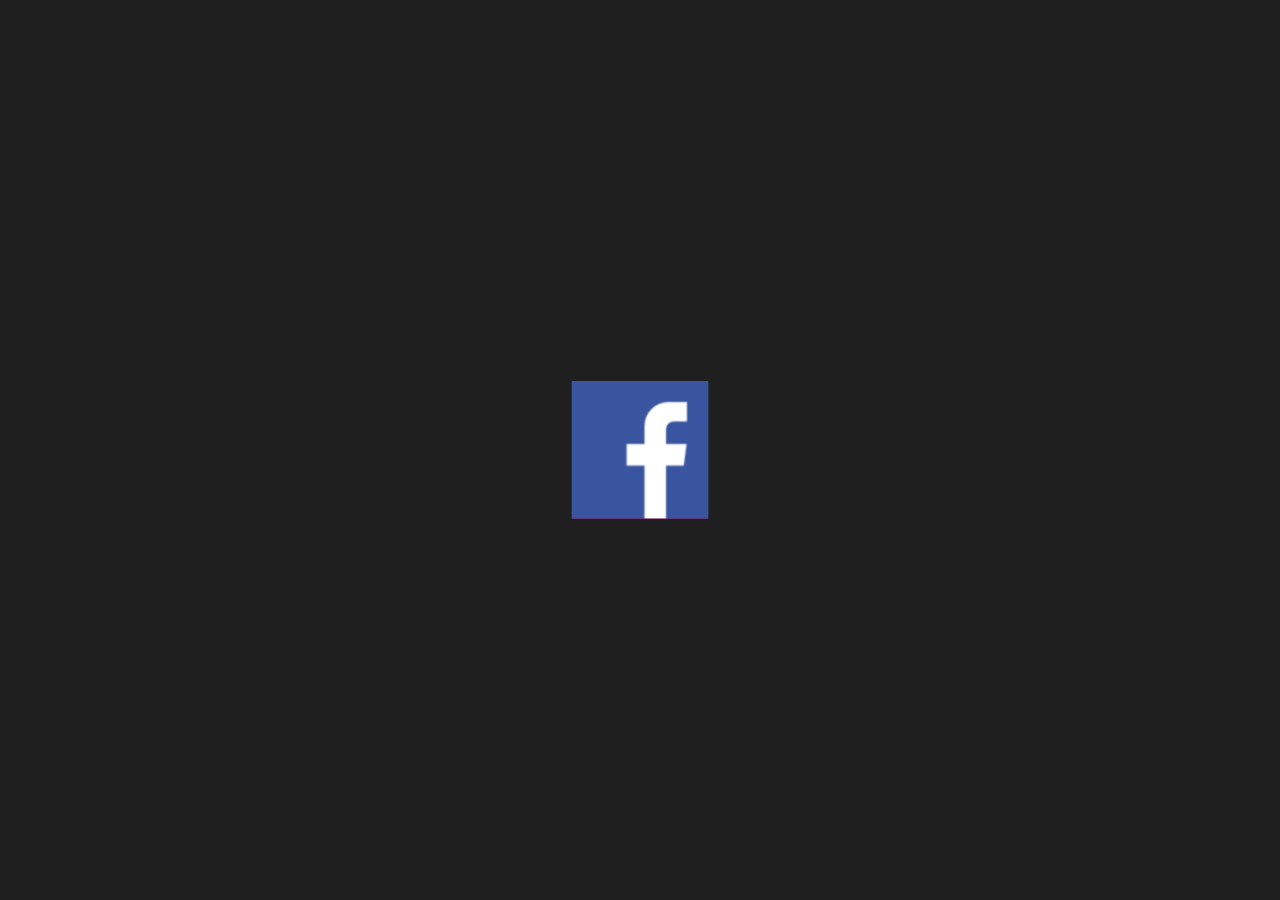
<file: 3D_Cube_Banner/index.html>
<!DOCTYPE html>
<html lang="en">
<head>
  <meta charset="UTF-8">
  <meta http-equiv="X-UA-Compatible" content="IE=edge">
  <meta name="viewport" content="width=device-width, initial-scale=1.0">
  <title>Cube Banner</title>
  <link rel="stylesheet" href="style.css">
</head>
<body>
  <div class="container">
    <div class="cube">
      <img src="images/facebook.png" alt="페이스북 아이콘 이미지">
      <img src="images/twitter.png" alt="트위터 아이콘 이미지">
      <img src="images/youtube.png" alt="유튜브 아이콘 이미지">
      <img src="images/instagram.png" alt="인스타그램 아이콘 이미지">
    </div>
  </div>
  <script>
    let deg = 0;
    setInterval(()=>{
      deg = deg - 90;
      document.querySelector(".cube").style.transform = 'rotateX('+deg+'deg)';
    }, 1000)
  </script>
</body>
</html>
</file>
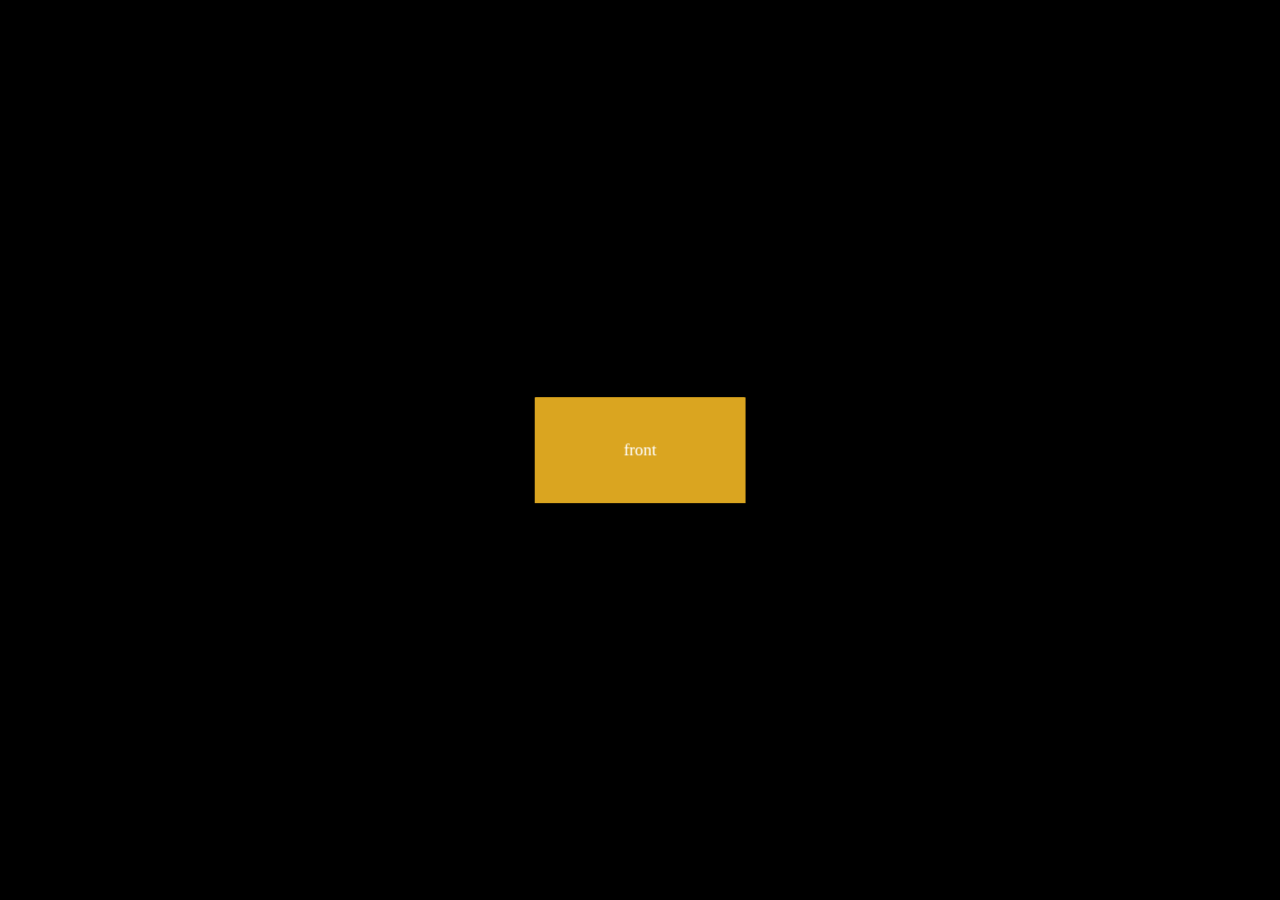
<file: 3D_flip_button/index.html>
<!DOCTYPE html>
<html lang="ko">
<head>
  <meta charset="UTF-8">
  <meta http-equiv="X-UA-Compatible" content="IE=edge">
  <meta name="viewport" content="width=device-width, initial-scale=1.0">
  <title>3D Flip Button</title>
  <link href="style.css" rel="stylesheet">
</head>
<body>
  <div class="container">
    <div class="flip-btn">
      <div class="front">front</div>
      <div class="back">back</div>
    </div>
  </div>
</body>
</html>
</file>
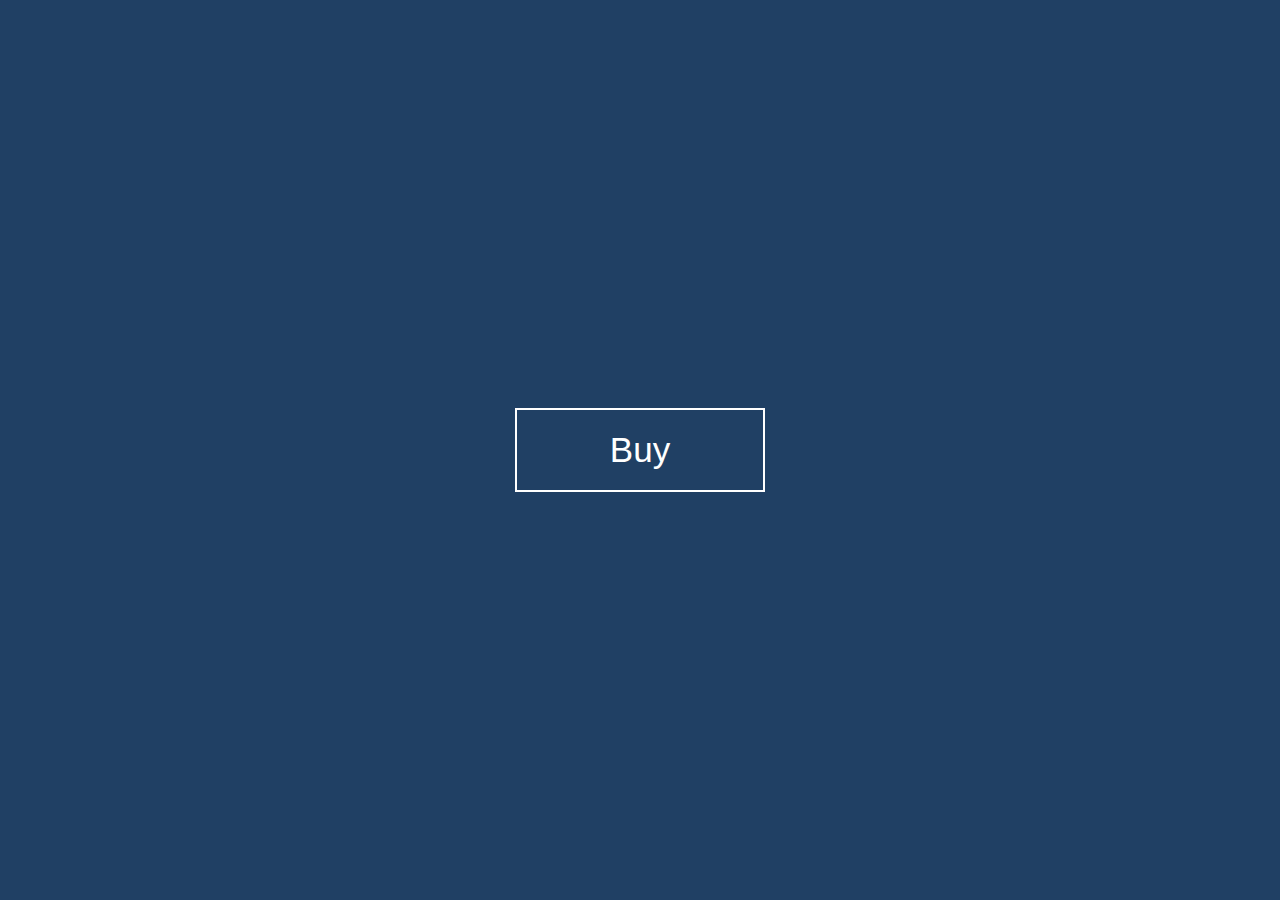
<file: button design UI/index.html>
<!DOCTYPE html>
<html lang="en">
<head>
  <meta charset="UTF-8">
  <meta http-equiv="X-UA-Compatible" content="IE=edge">
  <meta name="viewport" content="width=device-width, initial-scale=1.0">
  <title>Button Design</title>
  <link rel="stylesheet" href="style.css">
</head>
<body>
  <button class="btn btn-swap">
    Buy <span>Sold Out</span>
  </button>
</body>
</html>
</file>
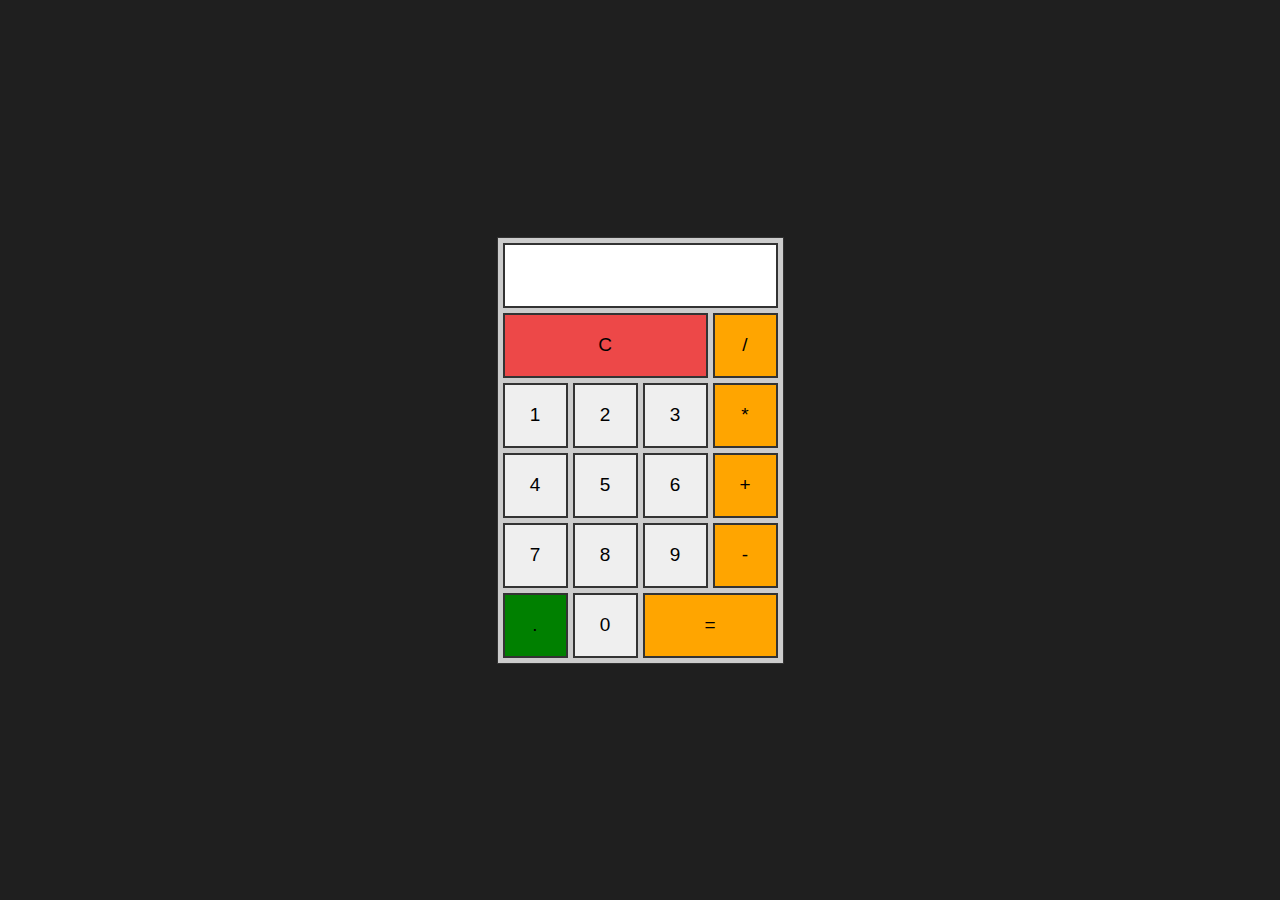
<file: calculator/index.html>
<!DOCTYPE html>
<html lang="en">
<head>
  <meta charset="UTF-8">
  <meta http-equiv="X-UA-Compatible" content="IE=edge">
  <meta name="viewport" content="width=device-width, initial-scale=1.0">
  <title>Calculator</title>
  <link rel="stylesheet" href="style.css">
</head>
<body>
  <div class="calculator">
    <form name="forms">
      <input type="text" name="output" readonly>
      <input type="button" class="clear" value="C" onclick="document.forms.output.value=''">
      <input type="button" class="operator" value="/" onclick="document.forms.output.value+='/'">
      <input type="button" value="1" onclick="document.forms.output.value+='1'">
      <input type="button" value="2" onclick="document.forms.output.value+='2'">
      <input type="button" value="3" onclick="document.forms.output.value+='3'">
      <input type="button" class="operator" value="*" onclick="document.forms.output.value+='*'">
      <input type="button" value="4" onclick="document.forms.output.value+='4'">
      <input type="button" value="5" onclick="document.forms.output.value+='5'">
      <input type="button" value="6" onclick="document.forms.output.value+='6'">
      <input type="button" class="operator" value="+" onclick="document.forms.output.value+='+'">
      <input type="button" value="7" onclick="document.forms.output.value+='7'">
      <input type="button" value="8" onclick="document.forms.output.value+='8'">
      <input type="button" value="9" onclick="document.forms.output.value+='9'">
      <input type="button" class="operator" value="-" onclick="document.forms.output.value+='-'">
      <input type="button" class="dot" value="." onclick="document.forms.output.value+='.'">
      <input type="button" value="0" onclick="document.forms.output.value+='0'">
      <input type="button" class="operator result" value="=" onclick="document.forms.output.value=eval(document.forms.output.value)">
    </form>
  </div>
</body>
</html>
</file>
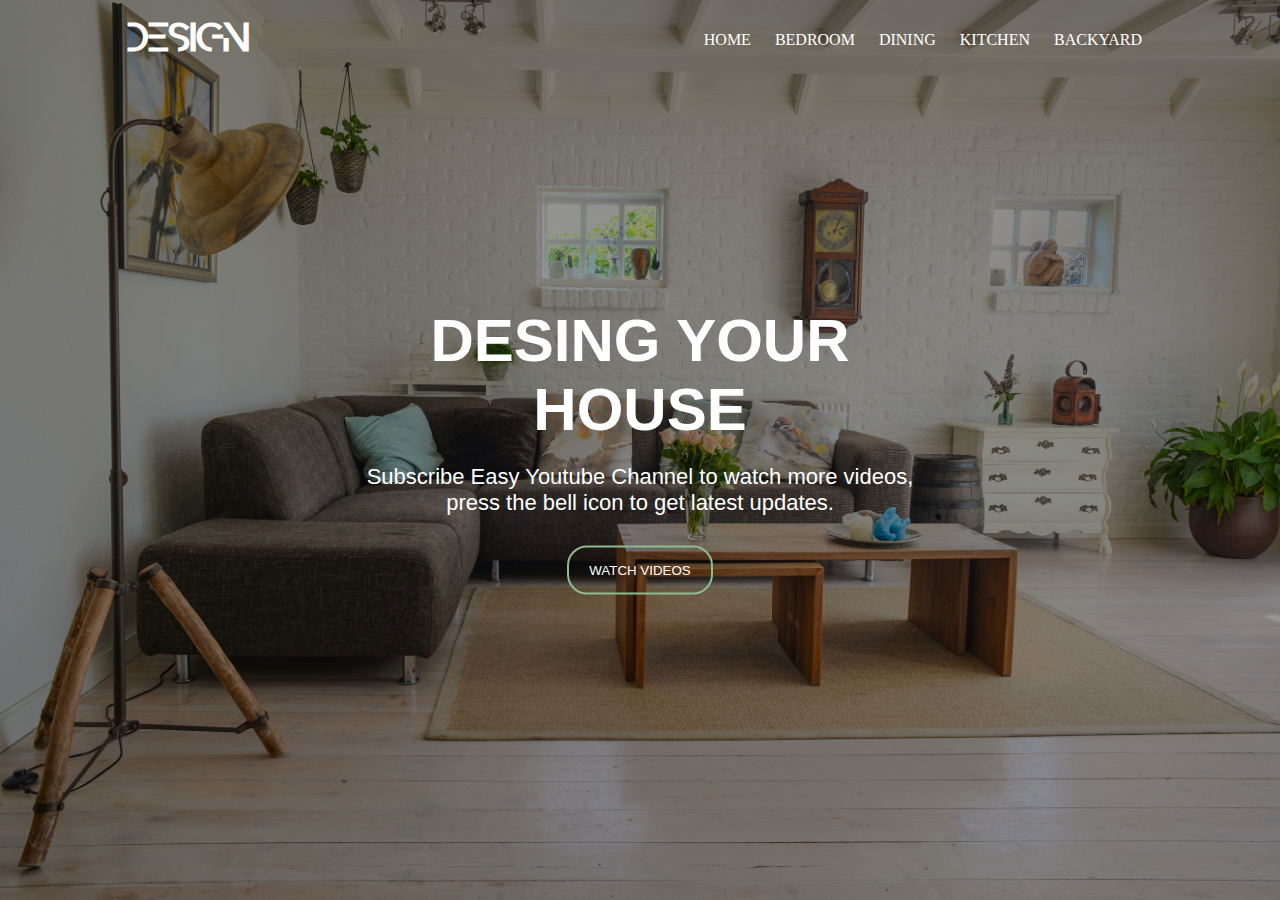
<file: design_house/index.html>
<!DOCTYPE html>
<html lang="en">
<head>
  <meta charset="UTF-8">
  <meta http-equiv="X-UA-Compatible" content="IE=edge">
  <meta name="viewport" content="width=device-width, initial-scale=1.0">
  <title>Design House</title>
  <link rel="stylesheet" href="style.css"> 
</head>
<body>
  <div class="container">
    <div class="header">
      <h1><a href="#">DESIGN</a></h1>
      <div class="nav">
        <ul>
          <li><a href="#">HOME</a></li>
          <li><a href="#">BEDROOM</a></li>
          <li><a href="#">DINING</a></li>
          <li><a href="#">KITCHEN</a></li>
          <li><a href="#">BACKYARD</a></li>
        </ul>
      </div>
    </div>
    <div class="hero">
      <h2>DESING YOUR HOUSE</h2>
      <p>Subscribe Easy Youtube Channel to watch more videos,<br>press the bell icon to get latest updates.
      </p>
      <button>WATCH VIDEOS</button>
    </div>
  </div>
</body>
</html>
</file>
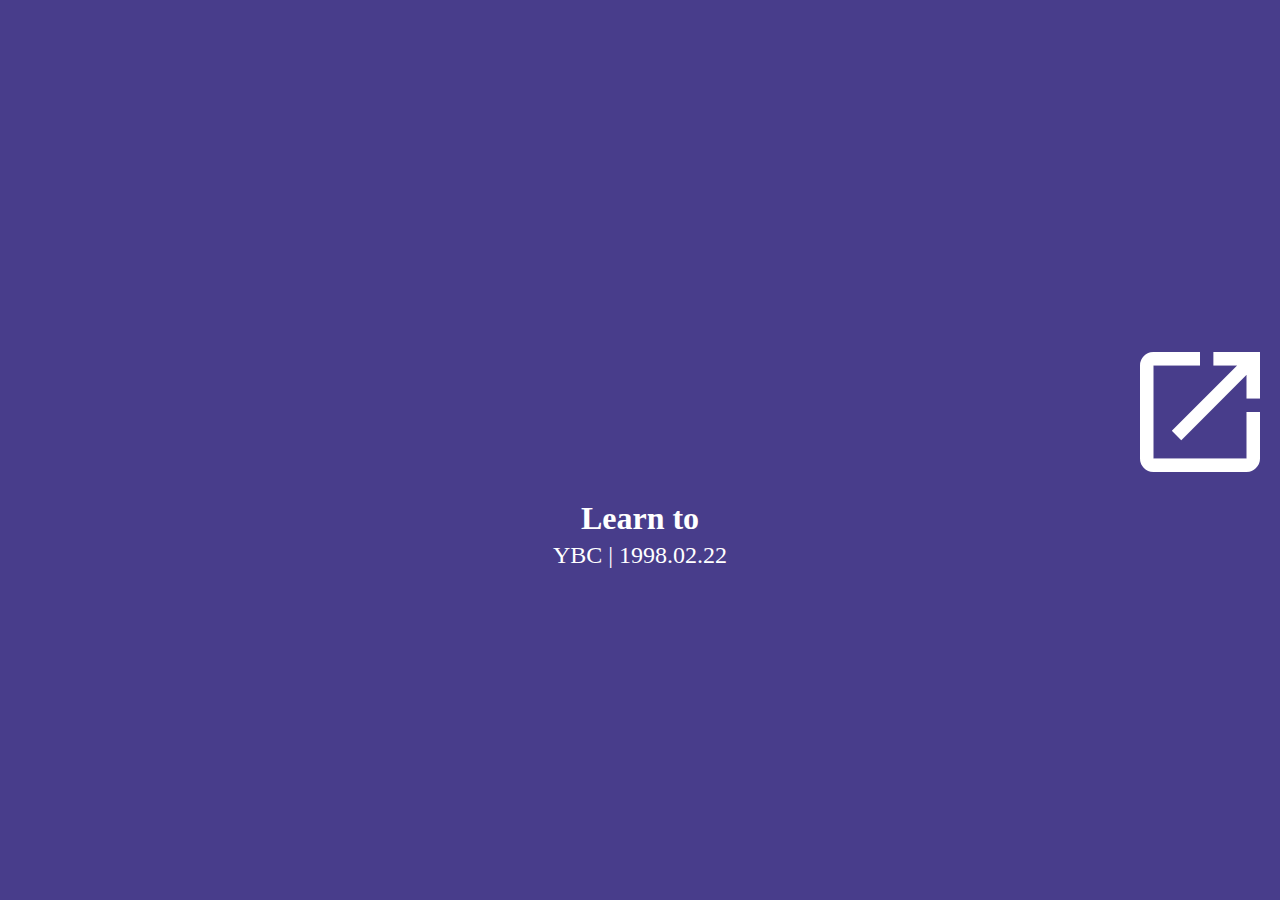
<file: firstlandingpage/index.html>
<!DOCTYPE html>
<html lang="ko">
<head>
  <meta charset="UTF-8">
  <meta http-equiv="X-UA-Compatible" content="IE=edge">
  <meta name="viewport" content="width=device-width, initial-scale=1.0">
  <title>Typing Text</title>
  <link rel="stylesheet" href="https://fonts.googleapis.com/icon?family=Material+Icons">
  <link href="style.css" rel="stylesheet">
</head>
<body>
  <div class="wrap">
    <h1>
      <span class="material-icons">rocket_launch</span>
    </h1>
    <p id="dynamic" class="lg-text">
      
    </p>
    <p class="sm-text">YBC | 1998.02.22</p>
  </div>
  <script src="main.js"></script>
</body>
</html>
</file>
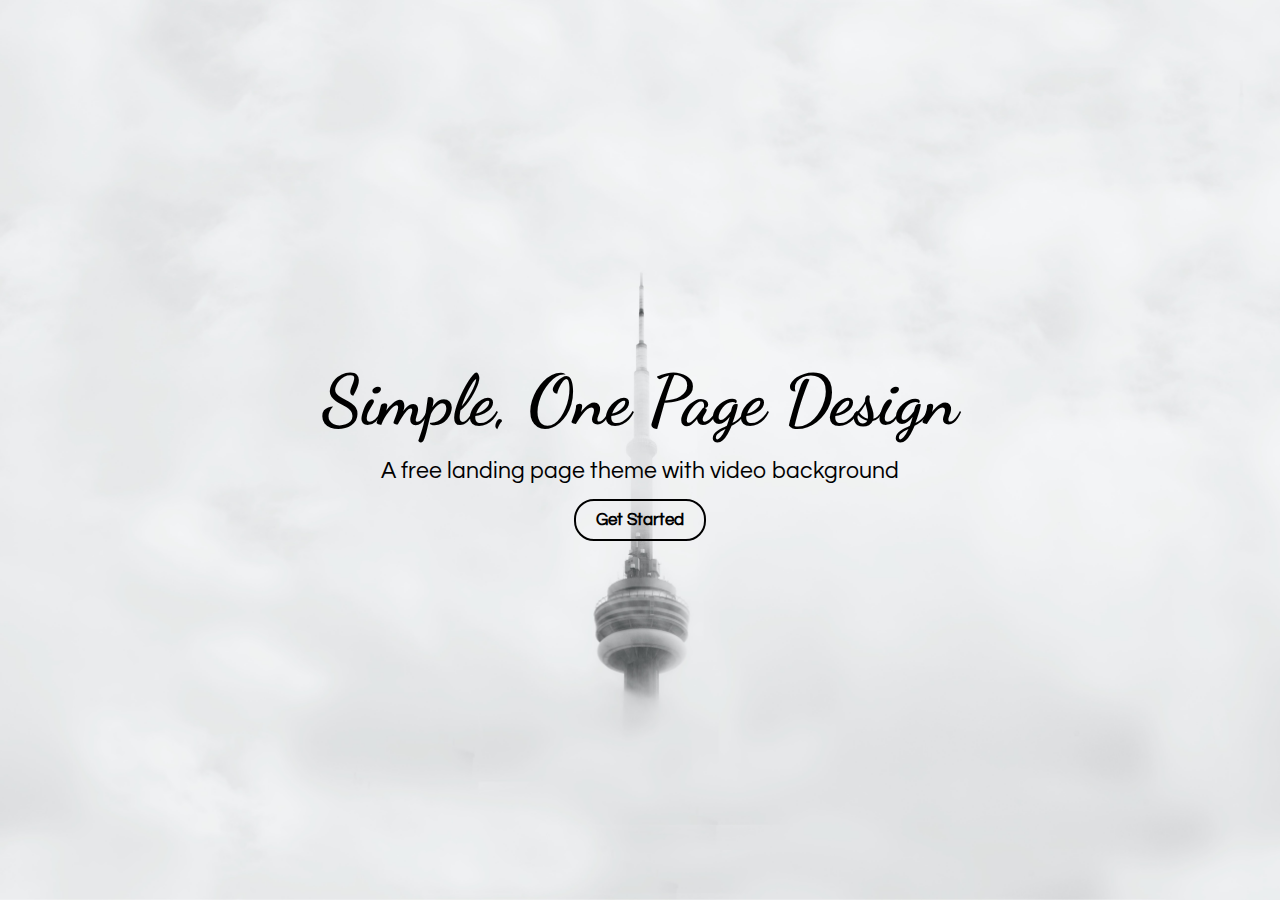
<file: Full Screen Landing Page/index.html>
<!DOCTYPE html>
<html lang="en">
<head>
  <meta charset="UTF-8">
  <meta http-equiv="X-UA-Compatible" content="IE=edge">
  <meta name="viewport" content="width=device-width, initial-scale=1.0">
  <title>Full Screen Landing Page</title>
  <link rel="preconnect" href="https://fonts.googleapis.com">
  <link rel="preconnect" href="https://fonts.gstatic.com" crossorigin>
  <link href="https://fonts.googleapis.com/css2?family=Dancing+Script&family=Questrial&display=swap" rel="stylesheet">
  <link rel="stylesheet" href="style.css">
</head>
<body>
  <div id="main">
    <div id="contents">
      <h1>Simple, One Page Design</h1>
      <p>A free landing page theme with video background</p>
      <a href="#">Get Started</a>
    </div>
  </div>
</body>
</html>
</file>
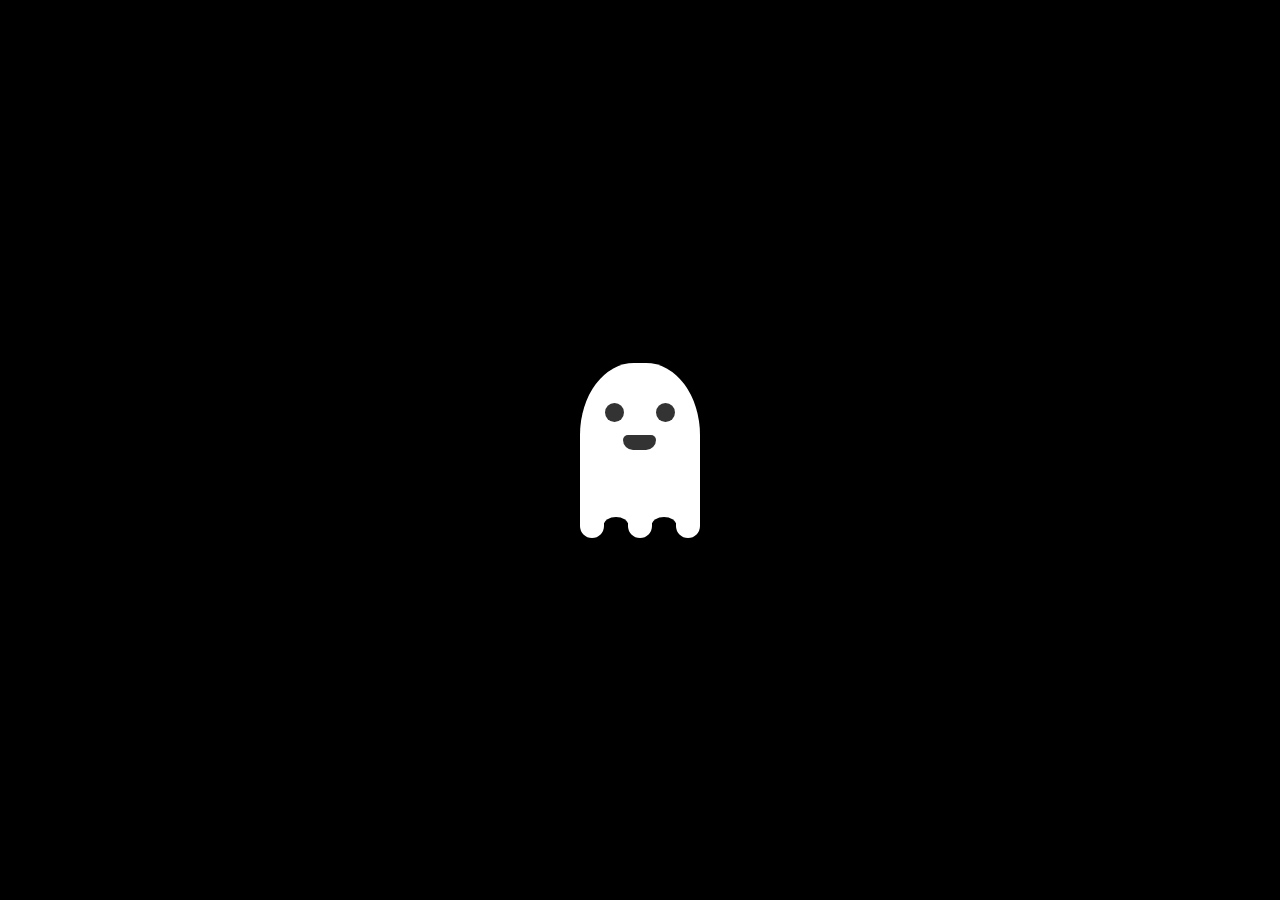
<file: halloween_ghost/index.html>
<!DOCTYPE html>
<html lang="ko">
<head>
  <meta charset="UTF-8">
  <meta http-equiv="X-UA-Compatible" content="IE=edge">
  <meta name="viewport" content="width=device-width, initial-scale=1.0">
  <title>Ghost</title>
  <link rel="stylesheet" href="style.css">
</head>
<body>
  <div class="ghost">
    <div class="body">
      <div class="face">
        <div class="eye"></div>
        <div class="eye"></div>
        <div class="mouse"></div>
      </div>
    </div>
    <div class="bottom">
      <div class="leg"></div>
      <div class="leg"></div>
      <div class="leg"></div>
      <div class="leg"></div>
      <div class="leg"></div>
    </div>
  </div>
  <script>
    document.body.addEventListener("mousemove", function(e){
      document.querySelector(".ghost").style.left = e.pageX + 'px';
      document.querySelector(".ghost").style.top = e.pageY + 'px';
    });
  </script>
</body>
</html>
</file>
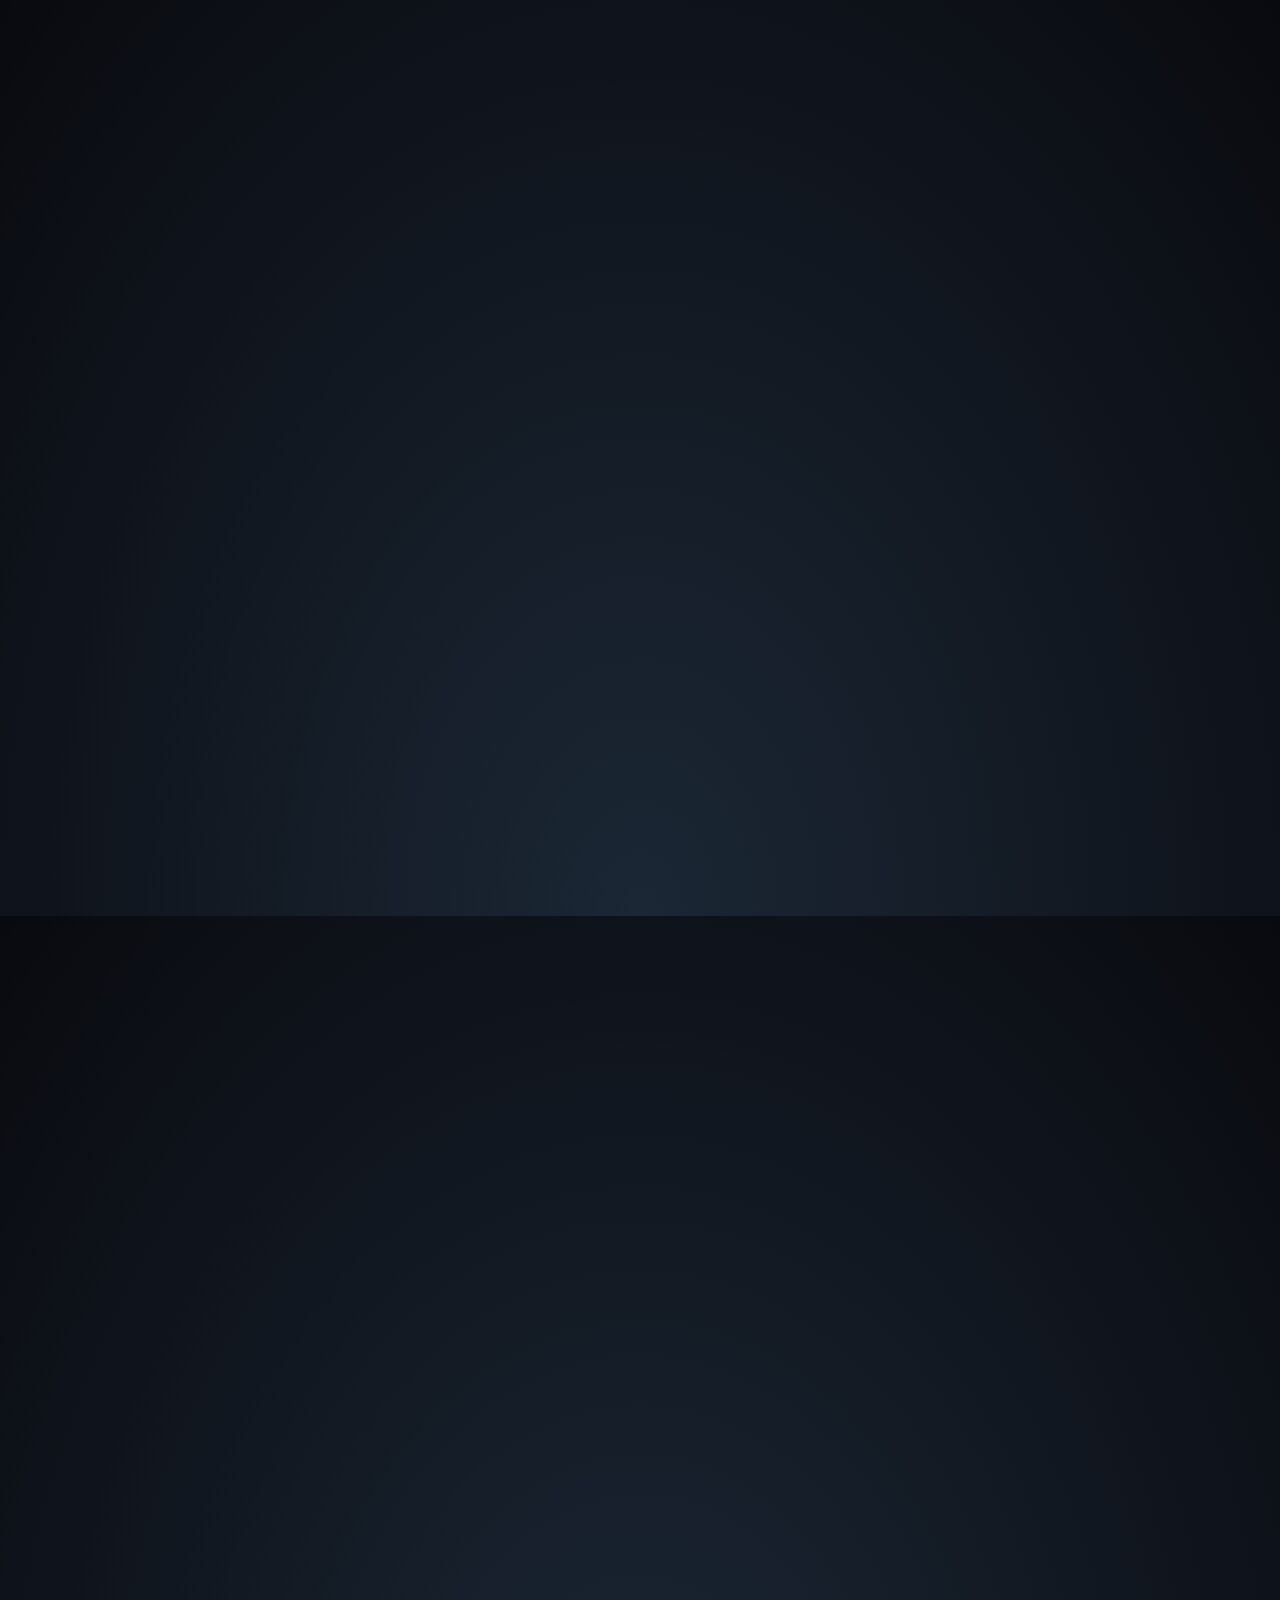
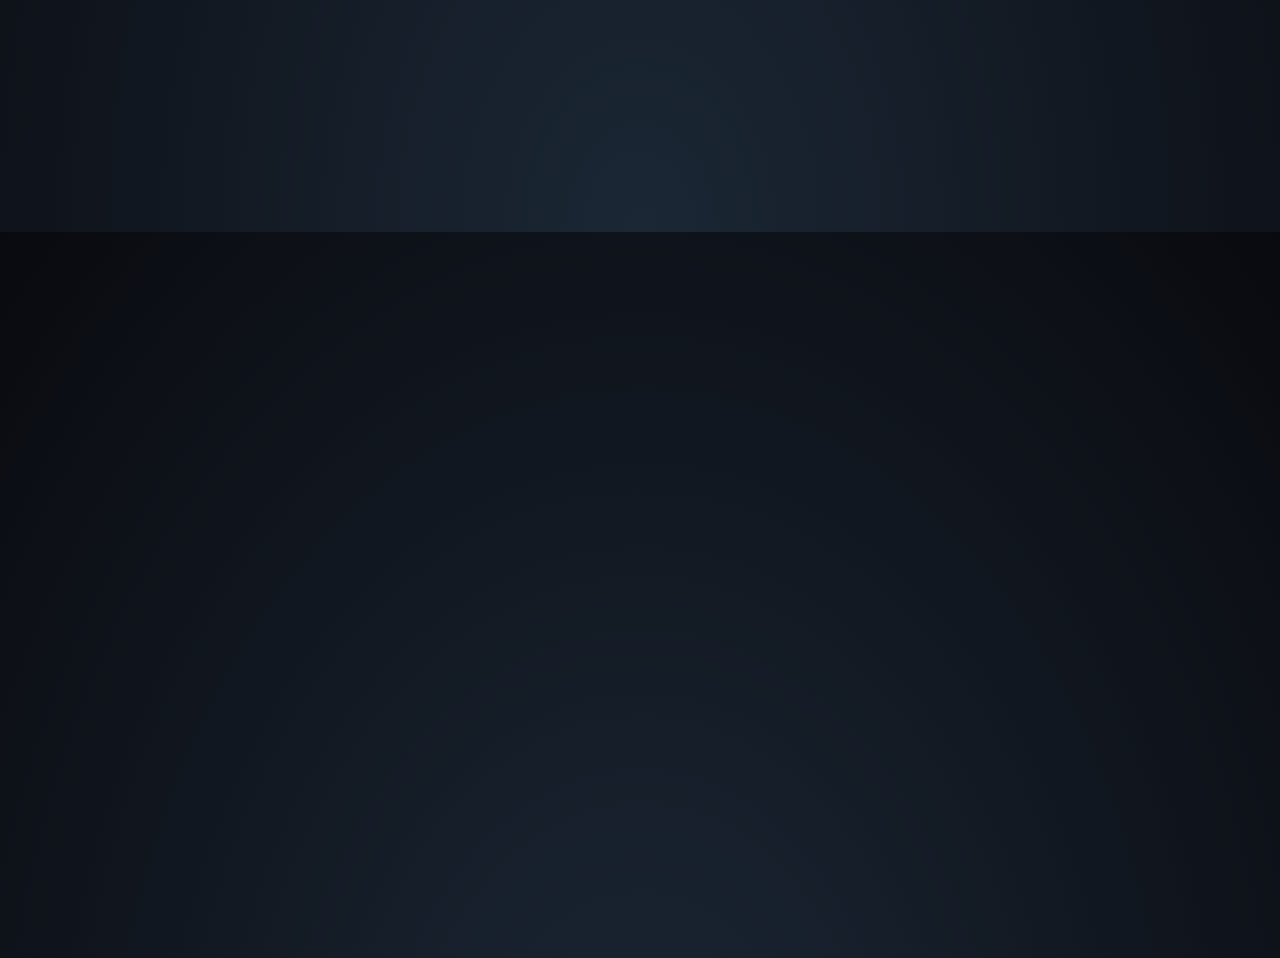
<file: snowing effect/index.html>
<!DOCTYPE html>
<html lang="en">
<head>
  <meta charset="UTF-8">
  <meta http-equiv="X-UA-Compatible" content="IE=edge">
  <meta name="viewport" content="width=device-width, initial-scale=1.0">
  <title>Snow</title>
  <link rel="stylesheet" href="style.css">
</head>
<body>
  <script>
    function createSnow(){
      const el = document.createElement("div");
      el.classList.add('snow');
      el.style.marginLeft = randomPosition() + 'px';
      document.body.appendChild(el);
    }
    function randomPosition(){
      return Math.floor(Math.random() * window.innerWidth);
    }
    for(let i = 0; i<300; i++){
      createSnow();
    }
  </script>
</body>
</html>
</file>
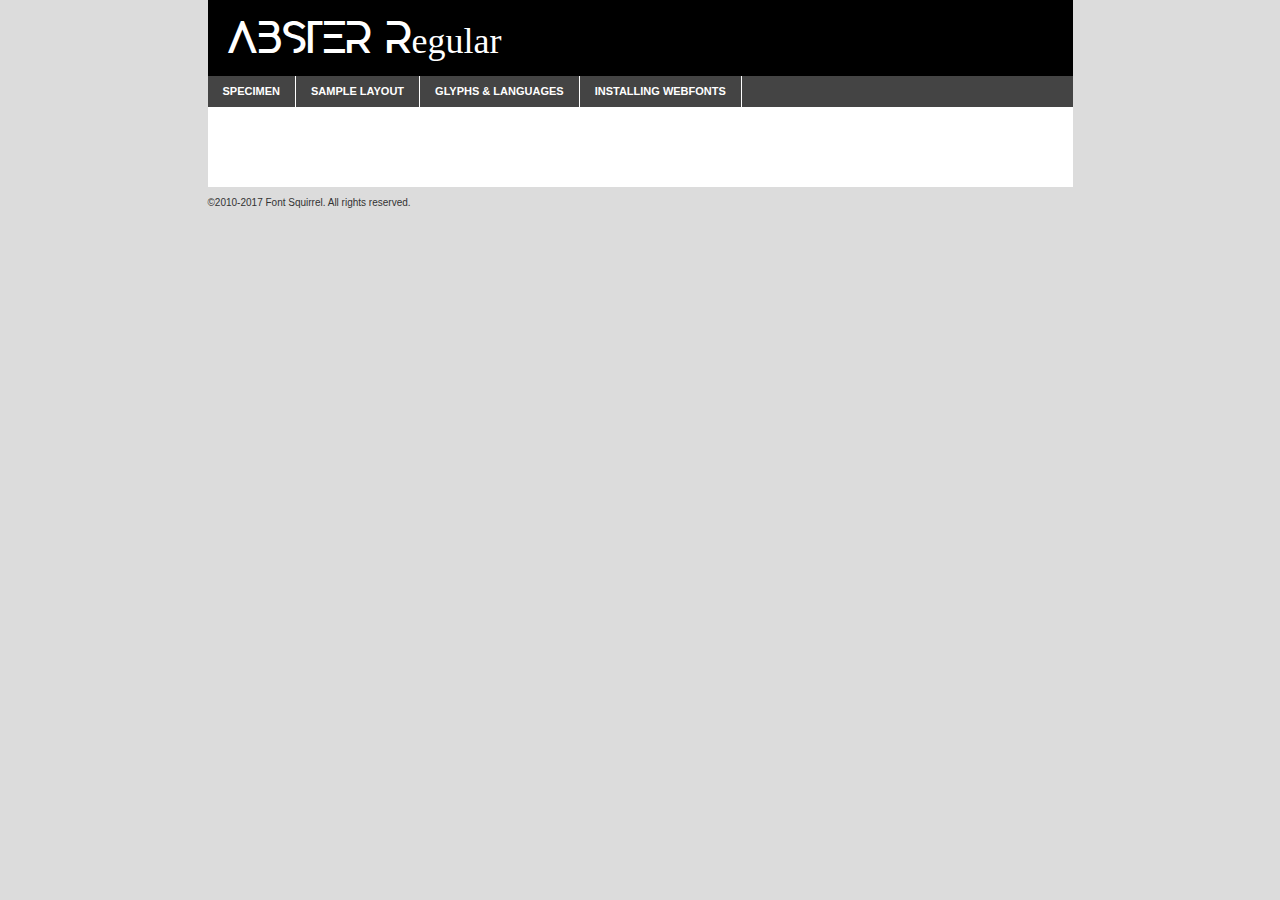
<file: design_house/font/abster-demo.html>
<!DOCTYPE html PUBLIC "-//W3C//DTD XHTML 1.0 Transitional//EN"
	"http://www.w3.org/TR/xhtml1/DTD/xhtml1-transitional.dtd">

<html xmlns="http://www.w3.org/1999/xhtml" xml:lang="en" lang="en">
<head>
	<meta http-equiv="Content-Type" content="text/html; charset=utf-8" />
	<script src="http://ajax.googleapis.com/ajax/libs/jquery/1.7.2/jquery.min.js" type="text/javascript" charset="utf-8"></script>
	<script type="text/javascript">
	(function($){$.fn.easyTabs=function(option){var param=jQuery.extend({fadeSpeed:"fast",defaultContent:1,activeClass:'active'},option);$(this).each(function(){var thisId="#"+this.id;if(param.defaultContent==''){param.defaultContent=1;}
	if(typeof param.defaultContent=="number")
	{var defaultTab=$(thisId+" .tabs li:eq("+(param.defaultContent-1)+") a").attr('href').substr(1);}else{var defaultTab=param.defaultContent;}
	$(thisId+" .tabs li a").each(function(){var tabToHide=$(this).attr('href').substr(1);$("#"+tabToHide).addClass('easytabs-tab-content');});hideAll();changeContent(defaultTab);function hideAll(){$(thisId+" .easytabs-tab-content").hide();}
	function changeContent(tabId){hideAll();$(thisId+" .tabs li").removeClass(param.activeClass);$(thisId+" .tabs li a[href=#"+tabId+"]").closest('li').addClass(param.activeClass);if(param.fadeSpeed!="none")
	{$(thisId+" #"+tabId).fadeIn(param.fadeSpeed);}else{$(thisId+" #"+tabId).show();}}
	$(thisId+" .tabs li").click(function(){var tabId=$(this).find('a').attr('href').substr(1);changeContent(tabId);return false;});});}})(jQuery);
	</script>
	<link rel="stylesheet" href="specimen_files/specimen_stylesheet.css" type="text/css" charset="utf-8" />
	<link rel="stylesheet" href="stylesheet.css" type="text/css" charset="utf-8" />

	<style type="text/css">
					body{
				font-family: 'absterregular';
							}
		</style>

	<title>ABSTER Regular Specimen</title>
	
	
	<script type="text/javascript" charset="utf-8">
		$(document).ready(function() {
			$('#container').easyTabs({defaultContent:1});
		});
	</script>
</head>

<body>
<div id="container">
	<div id="header">
		ABSTER Regular	</div>
	<ul class="tabs">
		<li><a href="#specimen">Specimen</a></li>
		<li><a href="#layout">Sample Layout</a></li>
				<li><a href="#glyphs">Glyphs &amp; Languages</a></li>
		<li><a href="#installing">Installing Webfonts</a></li>
		
	</ul>
	
	<div id="main_content">

		
			<div id="specimen">
		
				<div class="section">
					<div class="grid12 firstcol">
						<div class="huge">AaBb</div>
					</div>
				</div>
		
				<div class="section">
					<div class="glyph_range">A&#x200B;B&#x200b;C&#x200b;D&#x200b;E&#x200b;F&#x200b;G&#x200b;H&#x200b;I&#x200b;J&#x200b;K&#x200b;L&#x200b;M&#x200b;N&#x200b;O&#x200b;P&#x200b;Q&#x200b;R&#x200b;S&#x200b;T&#x200b;U&#x200b;V&#x200b;W&#x200b;X&#x200b;Y&#x200b;Z&#x200b;a&#x200b;b&#x200b;c&#x200b;d&#x200b;e&#x200b;f&#x200b;g&#x200b;h&#x200b;i&#x200b;j&#x200b;k&#x200b;l&#x200b;m&#x200b;n&#x200b;o&#x200b;p&#x200b;q&#x200b;r&#x200b;s&#x200b;t&#x200b;u&#x200b;v&#x200b;w&#x200b;x&#x200b;y&#x200b;z&#x200b;1&#x200b;2&#x200b;3&#x200b;4&#x200b;5&#x200b;6&#x200b;7&#x200b;8&#x200b;9&#x200b;0&#x200b;&amp;&#x200b;.&#x200b;,&#x200b;?&#x200b;!&#x200b;&#64;&#x200b;(&#x200b;)&#x200b;#&#x200b;$&#x200b;%&#x200b;*&#x200b;+&#x200b;-&#x200b;=&#x200b;:&#x200b;;</div>
				</div>
				<div class="section">
					<div class="grid12 firstcol">
						<table class="sample_table">
							<tr><td>10</td><td class="size10">abcdefghijklmnopqrstuvwxyzABCDEFGHIJKLMNOPQRSTUVWXYZ0123456789abcdefghijklmnopqrstuvwxyzABCDEFGHIJKLMNOPQRSTUVWXYZ0123456789abcdefghijklmnopqrstuvwxyzABCDEFGHIJKLMNOPQRSTUVWXYZ</td></tr>
							<tr><td>11</td><td class="size11">abcdefghijklmnopqrstuvwxyzABCDEFGHIJKLMNOPQRSTUVWXYZ0123456789abcdefghijklmnopqrstuvwxyzABCDEFGHIJKLMNOPQRSTUVWXYZ0123456789abcdefghijklmnopqrstuvwxyzABCDEFGHIJKLMNOPQRSTUVWXYZ</td></tr>
							<tr><td>12</td><td class="size12">abcdefghijklmnopqrstuvwxyzABCDEFGHIJKLMNOPQRSTUVWXYZ0123456789abcdefghijklmnopqrstuvwxyzABCDEFGHIJKLMNOPQRSTUVWXYZ0123456789abcdefghijklmnopqrstuvwxyzABCDEFGHIJKLMNOPQRSTUVWXYZ</td></tr>
							<tr><td>13</td><td class="size13">abcdefghijklmnopqrstuvwxyzABCDEFGHIJKLMNOPQRSTUVWXYZ0123456789abcdefghijklmnopqrstuvwxyzABCDEFGHIJKLMNOPQRSTUVWXYZ0123456789abcdefghijklmnopqrstuvwxyzABCDEFGHIJKLMNOPQRSTUVWXYZ</td></tr>
							<tr><td>14</td><td class="size14">abcdefghijklmnopqrstuvwxyzABCDEFGHIJKLMNOPQRSTUVWXYZ0123456789abcdefghijklmnopqrstuvwxyzABCDEFGHIJKLMNOPQRSTUVWXYZ0123456789abcdefghijklmnopqrstuvwxyzABCDEFGHIJKLMNOPQRSTUVWXYZ</td></tr>
							<tr><td>16</td><td class="size16">abcdefghijklmnopqrstuvwxyzABCDEFGHIJKLMNOPQRSTUVWXYZ0123456789abcdefghijklmnopqrstuvwxyzABCDEFGHIJKLMNOPQRSTUVWXYZ</td></tr>
							<tr><td>18</td><td class="size18">abcdefghijklmnopqrstuvwxyzABCDEFGHIJKLMNOPQRSTUVWXYZ0123456789abcdefghijklmnopqrstuvwxyzABCDEFGHIJKLMNOPQRSTUVWXYZ</td></tr>
							<tr><td>20</td><td class="size20">abcdefghijklmnopqrstuvwxyzABCDEFGHIJKLMNOPQRSTUVWXYZ0123456789abcdefghijklmnopqrstuvwxyzABCDEFGHIJKLMNOPQRSTUVWXYZ</td></tr>
							<tr><td>24</td><td class="size24">abcdefghijklmnopqrstuvwxyzABCDEFGHIJKLMNOPQRSTUVWXYZ0123456789abcdefghijklmnopqrstuvwxyzABCDEFGHIJKLMNOPQRSTUVWXYZ</td></tr>
							<tr><td>30</td><td class="size30">abcdefghijklmnopqrstuvwxyzABCDEFGHIJKLMNOPQRSTUVWXYZ0123456789abcdefghijklmnopqrstuvwxyzABCDEFGHIJKLMNOPQRSTUVWXYZ</td></tr>
							<tr><td>36</td><td class="size36">abcdefghijklmnopqrstuvwxyzABCDEFGHIJKLMNOPQRSTUVWXYZ0123456789abcdefghijklmnopqrstuvwxyzABCDEFGHIJKLMNOPQRSTUVWXYZ</td></tr>
							<tr><td>48</td><td class="size48">abcdefghijklmnopqrstuvwxyzABCDEFGHIJKLMNOPQRSTUVWXYZ0123456789abcdefghijklmnopqrstuvwxyzABCDEFGHIJKLMNOPQRSTUVWXYZ</td></tr>
							<tr><td>60</td><td class="size60">abcdefghijklmnopqrstuvwxyzABCDEFGHIJKLMNOPQRSTUVWXYZ0123456789abcdefghijklmnopqrstuvwxyzABCDEFGHIJKLMNOPQRSTUVWXYZ</td></tr>
							<tr><td>72</td><td class="size72">abcdefghijklmnopqrstuvwxyzABCDEFGHIJKLMNOPQRSTUVWXYZ0123456789abcdefghijklmnopqrstuvwxyzABCDEFGHIJKLMNOPQRSTUVWXYZ</td></tr>
							<tr><td>90</td><td class="size90">abcdefghijklmnopqrstuvwxyzABCDEFGHIJKLMNOPQRSTUVWXYZ0123456789abcdefghijklmnopqrstuvwxyzABCDEFGHIJKLMNOPQRSTUVWXYZ</td></tr>
						</table>
				
					</div>
			
				</div>
		
		
		
								<div class="section" id="bodycomparison">


										<div id="xheight">
				<div class="fontbody">&#x25FC;&#x25FC;&#x25FC;&#x25FC;&#x25FC;&#x25FC;&#x25FC;&#x25FC;&#x25FC;&#x25FC;&#x25FC;&#x25FC;&#x25FC;&#x25FC;&#x25FC;&#x25FC;&#x25FC;&#x25FC;&#x25FC;&#x25FC;&#x25FC;&#x25FC;&#x25FC;&#x25FC;&#x25FC;&#x25FC;&#x25FC;&#x25FC;&#x25FC;&#x25FC;&#x25FC;&#x25FC;&#x25FC;&#x25FC;&#x25FC;&#x25FC;&#x25FC;&#x25FC;&#x25FC;&#x25FC;&#x25FC;&#x25FC;&#x25FC;&#x25FC;&#x25FC;&#x25FC;&#x25FC;&#x25FC;&#x25FC;&#x25FC;&#x25FC;&#x25FC;&#x25FC;&#x25FC;&#x25FC;&#x25FC;&#x25FC;&#x25FC;&#x25FC;&#x25FC;&#x25FC;&#x25FC;&#x25FC;&#x25FC;&#x25FC;&#x25FC;&#x25FC;&#x25FC;&#x25FC;&#x25FC;&#x25FC;&#x25FC;&#x25FC;&#x25FC;&#x25FC;&#x25FC;&#x25FC;&#x25FC;&#x25FC;&#x25FC;&#x25FC;&#x25FC;&#x25FC;&#x25FC;&#x25FC;&#x25FC;&#x25FC;&#x25FC;&#x25FC;&#x25FC;&#x25FC;&#x25FC;&#x25FC;&#x25FC;&#x25FC;&#x25FC;&#x25FC;&#x25FC;&#x25FC;body</div><div class="arialbody">body</div><div class="verdanabody">body</div><div class="georgiabody">body</div></div>
										<div class="fontbody" style="z-index:1">
											body<span>ABSTER Regular</span>
										</div>
										<div class="arialbody" style="z-index:1">
											body<span>Arial</span>
										</div>
										<div class="verdanabody" style="z-index:1">
											body<span>Verdana</span>
										</div>
										<div class="georgiabody" style="z-index:1">
											body<span>Georgia</span>
										</div>



								</div>
		
		
				<div class="section psample psample_row1" id="">
					
					<div class="grid2 firstcol">
						<p class="size10"><span>10.</span>Aenean lacinia bibendum nulla sed consectetur. Fusce dapibus, tellus ac cursus commodo, tortor mauris condimentum nibh, ut fermentum massa justo sit amet risus. Nullam id dolor id nibh ultricies vehicula ut id elit. Cum sociis natoque penatibus et magnis dis parturient montes, nascetur ridiculus mus. Nulla vitae elit libero, a pharetra augue.</p>
			
					</div>
					<div class="grid3">
						<p class="size11"><span>11.</span>Aenean lacinia bibendum nulla sed consectetur. Fusce dapibus, tellus ac cursus commodo, tortor mauris condimentum nibh, ut fermentum massa justo sit amet risus. Nullam id dolor id nibh ultricies vehicula ut id elit. Cum sociis natoque penatibus et magnis dis parturient montes, nascetur ridiculus mus. Nulla vitae elit libero, a pharetra augue.</p>
			
					</div>
					<div class="grid3">
						<p class="size12"><span>12.</span>Aenean lacinia bibendum nulla sed consectetur. Fusce dapibus, tellus ac cursus commodo, tortor mauris condimentum nibh, ut fermentum massa justo sit amet risus. Nullam id dolor id nibh ultricies vehicula ut id elit. Cum sociis natoque penatibus et magnis dis parturient montes, nascetur ridiculus mus. Nulla vitae elit libero, a pharetra augue.</p>
			
					</div>
					<div class="grid4">
						<p class="size13"><span>13.</span>Aenean lacinia bibendum nulla sed consectetur. Fusce dapibus, tellus ac cursus commodo, tortor mauris condimentum nibh, ut fermentum massa justo sit amet risus. Nullam id dolor id nibh ultricies vehicula ut id elit. Cum sociis natoque penatibus et magnis dis parturient montes, nascetur ridiculus mus. Nulla vitae elit libero, a pharetra augue.</p>
			
					</div>
					<div class="white_blend"></div>
					
				</div>
				<div class="section psample psample_row2" id="">
					<div class="grid3 firstcol">
						<p class="size14"><span>14.</span>Aenean lacinia bibendum nulla sed consectetur. Fusce dapibus, tellus ac cursus commodo, tortor mauris condimentum nibh, ut fermentum massa justo sit amet risus. Nullam id dolor id nibh ultricies vehicula ut id elit. Cum sociis natoque penatibus et magnis dis parturient montes, nascetur ridiculus mus. Nulla vitae elit libero, a pharetra augue.</p>
			
					</div>
					<div class="grid4">
						<p class="size16"><span>16.</span>Aenean lacinia bibendum nulla sed consectetur. Fusce dapibus, tellus ac cursus commodo, tortor mauris condimentum nibh, ut fermentum massa justo sit amet risus. Nullam id dolor id nibh ultricies vehicula ut id elit. Cum sociis natoque penatibus et magnis dis parturient montes, nascetur ridiculus mus. Nulla vitae elit libero, a pharetra augue.</p>
			
					</div>
					<div class="grid5">
						<p class="size18"><span>18.</span>Aenean lacinia bibendum nulla sed consectetur. Fusce dapibus, tellus ac cursus commodo, tortor mauris condimentum nibh, ut fermentum massa justo sit amet risus. Nullam id dolor id nibh ultricies vehicula ut id elit. Cum sociis natoque penatibus et magnis dis parturient montes, nascetur ridiculus mus. Nulla vitae elit libero, a pharetra augue.</p>
			
					</div>

					<div class="white_blend"></div>

				</div>
				
				<div class="section psample psample_row3" id="">
					<div class="grid5 firstcol">
						<p class="size20"><span>20.</span>Aenean lacinia bibendum nulla sed consectetur. Fusce dapibus, tellus ac cursus commodo, tortor mauris condimentum nibh, ut fermentum massa justo sit amet risus. Nullam id dolor id nibh ultricies vehicula ut id elit. Cum sociis natoque penatibus et magnis dis parturient montes, nascetur ridiculus mus. Nulla vitae elit libero, a pharetra augue.</p>
					</div>
					<div class="grid7">
						<p class="size24"><span>24.</span>Aenean lacinia bibendum nulla sed consectetur. Fusce dapibus, tellus ac cursus commodo, tortor mauris condimentum nibh, ut fermentum massa justo sit amet risus. Nullam id dolor id nibh ultricies vehicula ut id elit. Cum sociis natoque penatibus et magnis dis parturient montes, nascetur ridiculus mus. Nulla vitae elit libero, a pharetra augue.</p>
					</div>
					
					<div class="white_blend"></div>
					
				</div>
				
				<div class="section psample psample_row4" id="">
					<div class="grid12 firstcol">
						<p class="size30"><span>30.</span>Aenean lacinia bibendum nulla sed consectetur. Fusce dapibus, tellus ac cursus commodo, tortor mauris condimentum nibh, ut fermentum massa justo sit amet risus. Nullam id dolor id nibh ultricies vehicula ut id elit. Cum sociis natoque penatibus et magnis dis parturient montes, nascetur ridiculus mus. Nulla vitae elit libero, a pharetra augue.</p>
					</div>
					<div class="white_blend"></div>
					
				</div>
				
				
				
				<div class="section psample psample_row1 fullreverse">
					<div class="grid2 firstcol">
						<p class="size10"><span>10.</span>Aenean lacinia bibendum nulla sed consectetur. Fusce dapibus, tellus ac cursus commodo, tortor mauris condimentum nibh, ut fermentum massa justo sit amet risus. Nullam id dolor id nibh ultricies vehicula ut id elit. Cum sociis natoque penatibus et magnis dis parturient montes, nascetur ridiculus mus. Nulla vitae elit libero, a pharetra augue.</p>
			
					</div>
					<div class="grid3">
						<p class="size11"><span>11.</span>Aenean lacinia bibendum nulla sed consectetur. Fusce dapibus, tellus ac cursus commodo, tortor mauris condimentum nibh, ut fermentum massa justo sit amet risus. Nullam id dolor id nibh ultricies vehicula ut id elit. Cum sociis natoque penatibus et magnis dis parturient montes, nascetur ridiculus mus. Nulla vitae elit libero, a pharetra augue.</p>
			
					</div>
					<div class="grid3">
						<p class="size12"><span>12.</span>Aenean lacinia bibendum nulla sed consectetur. Fusce dapibus, tellus ac cursus commodo, tortor mauris condimentum nibh, ut fermentum massa justo sit amet risus. Nullam id dolor id nibh ultricies vehicula ut id elit. Cum sociis natoque penatibus et magnis dis parturient montes, nascetur ridiculus mus. Nulla vitae elit libero, a pharetra augue.</p>
			
					</div>
					<div class="grid4">
						<p class="size13"><span>13.</span>Aenean lacinia bibendum nulla sed consectetur. Fusce dapibus, tellus ac cursus commodo, tortor mauris condimentum nibh, ut fermentum massa justo sit amet risus. Nullam id dolor id nibh ultricies vehicula ut id elit. Cum sociis natoque penatibus et magnis dis parturient montes, nascetur ridiculus mus. Nulla vitae elit libero, a pharetra augue.</p>
			
					</div>
					<div class="black_blend"></div>
					
				</div>
				
				<div class="section psample psample_row2 fullreverse">
					<div class="grid3 firstcol">
						<p class="size14"><span>14.</span>Aenean lacinia bibendum nulla sed consectetur. Fusce dapibus, tellus ac cursus commodo, tortor mauris condimentum nibh, ut fermentum massa justo sit amet risus. Nullam id dolor id nibh ultricies vehicula ut id elit. Cum sociis natoque penatibus et magnis dis parturient montes, nascetur ridiculus mus. Nulla vitae elit libero, a pharetra augue.</p>
			
					</div>
					<div class="grid4">
						<p class="size16"><span>16.</span>Aenean lacinia bibendum nulla sed consectetur. Fusce dapibus, tellus ac cursus commodo, tortor mauris condimentum nibh, ut fermentum massa justo sit amet risus. Nullam id dolor id nibh ultricies vehicula ut id elit. Cum sociis natoque penatibus et magnis dis parturient montes, nascetur ridiculus mus. Nulla vitae elit libero, a pharetra augue.</p>
			
					</div>
					<div class="grid5">
						<p class="size18"><span>18.</span>Aenean lacinia bibendum nulla sed consectetur. Fusce dapibus, tellus ac cursus commodo, tortor mauris condimentum nibh, ut fermentum massa justo sit amet risus. Nullam id dolor id nibh ultricies vehicula ut id elit. Cum sociis natoque penatibus et magnis dis parturient montes, nascetur ridiculus mus. Nulla vitae elit libero, a pharetra augue.</p>
			
					</div>
					<div class="black_blend"></div>

				</div>
				
				<div class="section psample fullreverse psample_row3" id="">
					<div class="grid5 firstcol">
						<p class="size20"><span>20.</span>Aenean lacinia bibendum nulla sed consectetur. Fusce dapibus, tellus ac cursus commodo, tortor mauris condimentum nibh, ut fermentum massa justo sit amet risus. Nullam id dolor id nibh ultricies vehicula ut id elit. Cum sociis natoque penatibus et magnis dis parturient montes, nascetur ridiculus mus. Nulla vitae elit libero, a pharetra augue.</p>
					</div>
					<div class="grid7">
						<p class="size24"><span>24.</span>Aenean lacinia bibendum nulla sed consectetur. Fusce dapibus, tellus ac cursus commodo, tortor mauris condimentum nibh, ut fermentum massa justo sit amet risus. Nullam id dolor id nibh ultricies vehicula ut id elit. Cum sociis natoque penatibus et magnis dis parturient montes, nascetur ridiculus mus. Nulla vitae elit libero, a pharetra augue.</p>
					</div>
					
					<div class="black_blend"></div>
					
				</div>
				
				<div class="section psample fullreverse psample_row4" id="" style="border-bottom: 20px #000 solid;">
					<div class="grid12 firstcol">
						<p class="size30"><span>30.</span>Aenean lacinia bibendum nulla sed consectetur. Fusce dapibus, tellus ac cursus commodo, tortor mauris condimentum nibh, ut fermentum massa justo sit amet risus. Nullam id dolor id nibh ultricies vehicula ut id elit. Cum sociis natoque penatibus et magnis dis parturient montes, nascetur ridiculus mus. Nulla vitae elit libero, a pharetra augue.</p>
					</div>
					<div class="black_blend"></div>
					
				</div>
				
				
				
				
			</div>
			
			<div id="layout">
				
				<div class="section">
					
					<div class="grid12 firstcol">
						<h1>Lorem Ipsum Dolor</h1>
						<h2>Etiam porta sem malesuada magna mollis euismod</h2>
						
						<p class="byline">By <a href="#link">Aenean Lacinia</a></p>
					</div>
				</div>
				<div class="section">
					<div class="grid8 firstcol">
						<p class="large">Donec sed odio dui. Morbi leo risus, porta ac consectetur ac, vestibulum at eros. Fusce dapibus, tellus ac cursus commodo, tortor mauris condimentum nibh, ut fermentum massa justo sit amet risus. </p>

						
						<h3>Pellentesque ornare sem</h3>

						<p>Maecenas sed diam eget risus varius blandit sit amet non magna. Maecenas faucibus mollis interdum. Donec ullamcorper nulla non metus auctor fringilla. Nullam id dolor id nibh ultricies vehicula ut id elit. Nullam id dolor id nibh ultricies vehicula ut id elit. </p>

						<p>Aenean eu leo quam. Pellentesque ornare sem lacinia quam venenatis vestibulum. Lorem ipsum dolor sit amet, consectetur adipiscing elit. Cum sociis natoque penatibus et magnis dis parturient montes, nascetur ridiculus mus. </p>

						<p>Nulla vitae elit libero, a pharetra augue. Praesent commodo cursus magna, vel scelerisque nisl consectetur et. Aenean lacinia bibendum nulla sed consectetur. </p>

						<p>Nullam quis risus eget urna mollis ornare vel eu leo. Nullam quis risus eget urna mollis ornare vel eu leo. Maecenas sed diam eget risus varius blandit sit amet non magna. Donec ullamcorper nulla non metus auctor fringilla. </p>

						<h3>Cras mattis consectetur</h3>

						<p>Aenean eu leo quam. Pellentesque ornare sem lacinia quam venenatis vestibulum. Aenean lacinia bibendum nulla sed consectetur. Integer posuere erat a ante venenatis dapibus posuere velit aliquet. Cras mattis consectetur purus sit amet fermentum. </p>

						<p>Nullam id dolor id nibh ultricies vehicula ut id elit. Nullam quis risus eget urna mollis ornare vel eu leo. Cras mattis consectetur purus sit amet fermentum.</p>
					</div>
					
					<div class="grid4 sidebar">
						
						<div class="box reverse">
							<p class="last">Nullam quis risus eget urna mollis ornare vel eu leo. Donec ullamcorper nulla non metus auctor fringilla. Cras mattis consectetur purus sit amet fermentum. Sed posuere consectetur est at lobortis. Lorem ipsum dolor sit amet, consectetur adipiscing elit. </p>
						</div>
						
						<p class="caption">Maecenas sed diam eget risus varius.</p>

						<p>Vestibulum id ligula porta felis euismod semper. Integer posuere erat a ante venenatis dapibus posuere velit aliquet. Vestibulum id ligula porta felis euismod semper. Sed posuere consectetur est at lobortis. Maecenas sed diam eget risus varius blandit sit amet non magna. Fusce dapibus, tellus ac cursus commodo, tortor mauris condimentum nibh, ut fermentum massa justo sit amet risus. </p>

					

						<p>Duis mollis, est non commodo luctus, nisi erat porttitor ligula, eget lacinia odio sem nec elit. Aenean lacinia bibendum nulla sed consectetur. Vivamus sagittis lacus vel augue laoreet rutrum faucibus dolor auctor. Aenean lacinia bibendum nulla sed consectetur. Nullam quis risus eget urna mollis ornare vel eu leo. </p>

						<p>Praesent commodo cursus magna, vel scelerisque nisl consectetur et. Donec ullamcorper nulla non metus auctor fringilla. Maecenas faucibus mollis interdum. Fusce dapibus, tellus ac cursus commodo, tortor mauris condimentum nibh, ut fermentum massa justo sit amet risus. </p>

					</div>
				</div>
				
			</div>


			



		<div id="glyphs">
			<div class="section">
				<div class="grid12 firstcol">
			
				<h1>Language Support</h1>
				<p>The subset of ABSTER Regular in this kit supports the following languages:<br />
			
									</p>
				<h1>Glyph Chart</h1>
				<p>The subset of ABSTER Regular in this kit includes all the glyphs listed below. Unicode entities are included above each glyph to help you insert individual characters into your layout.</p>
				<div id="glyph_chart">
			
																														 <div><p>&amp;#13;</p>&#13;</div>
																				 <div><p>&amp;#32;</p>&#32;</div>
																				 <div><p>&amp;#65;</p>&#65;</div>
																				 <div><p>&amp;#66;</p>&#66;</div>
																				 <div><p>&amp;#67;</p>&#67;</div>
																				 <div><p>&amp;#68;</p>&#68;</div>
																				 <div><p>&amp;#69;</p>&#69;</div>
																				 <div><p>&amp;#70;</p>&#70;</div>
																				 <div><p>&amp;#71;</p>&#71;</div>
																				 <div><p>&amp;#72;</p>&#72;</div>
																				 <div><p>&amp;#73;</p>&#73;</div>
																				 <div><p>&amp;#74;</p>&#74;</div>
																				 <div><p>&amp;#75;</p>&#75;</div>
																				 <div><p>&amp;#76;</p>&#76;</div>
																				 <div><p>&amp;#77;</p>&#77;</div>
																				 <div><p>&amp;#78;</p>&#78;</div>
																				 <div><p>&amp;#79;</p>&#79;</div>
																				 <div><p>&amp;#80;</p>&#80;</div>
																				 <div><p>&amp;#81;</p>&#81;</div>
																				 <div><p>&amp;#82;</p>&#82;</div>
																				 <div><p>&amp;#83;</p>&#83;</div>
																				 <div><p>&amp;#84;</p>&#84;</div>
																				 <div><p>&amp;#85;</p>&#85;</div>
																				 <div><p>&amp;#86;</p>&#86;</div>
																				 <div><p>&amp;#87;</p>&#87;</div>
																				 <div><p>&amp;#88;</p>&#88;</div>
																				 <div><p>&amp;#89;</p>&#89;</div>
																				 <div><p>&amp;#90;</p>&#90;</div>
																				 <div><p>&amp;#160;</p>&#160;</div>
																				 <div><p>&amp;#8192;</p>&#8192;</div>
																				 <div><p>&amp;#8193;</p>&#8193;</div>
																				 <div><p>&amp;#8194;</p>&#8194;</div>
																				 <div><p>&amp;#8195;</p>&#8195;</div>
																				 <div><p>&amp;#8196;</p>&#8196;</div>
																				 <div><p>&amp;#8197;</p>&#8197;</div>
																				 <div><p>&amp;#8198;</p>&#8198;</div>
																				 <div><p>&amp;#8199;</p>&#8199;</div>
																				 <div><p>&amp;#8200;</p>&#8200;</div>
																				 <div><p>&amp;#8201;</p>&#8201;</div>
																				 <div><p>&amp;#8202;</p>&#8202;</div>
																				 <div><p>&amp;#8239;</p>&#8239;</div>
																				 <div><p>&amp;#8287;</p>&#8287;</div>
																				 <div><p>&amp;#9724;</p>&#9724;</div>
																																						</div>	
				</div>
		
		
			</div>
		</div>
		
		
		<div id="specs">
			
		</div>
	
		<div id="installing">
			<div class="section">
				<div class="grid7 firstcol">
					<h1>Installing Webfonts</h1>
					
					<p>Webfonts are supported by all major browser platforms but not all in the same way. There are currently four different font formats that must be included in order to target all browsers. This includes TTF, WOFF, EOT and SVG.</p>
					
					<h2>1. Upload your webfonts</h2>
					<p>You must upload your webfont kit to your website. They should be in or near the same directory as your CSS files.</p>
					
					<h2>2. Include the webfont stylesheet</h2>
					<p>A special CSS @font-face declaration helps the various browsers select the appropriate font it needs without causing you a bunch of headaches. Learn more about this syntax by reading the <a href="https://www.fontspring.com/blog/further-hardening-of-the-bulletproof-syntax">Fontspring blog post</a> about it. The code for it is as follows:</p>


<code>
@font-face{ 
	font-family: 'MyWebFont';
	src: url('WebFont.eot');
	src: url('WebFont.eot?#iefix') format('embedded-opentype'),
	     url('WebFont.woff') format('woff'),
	     url('WebFont.ttf') format('truetype'),
	     url('WebFont.svg#webfont') format('svg');
}
</code>

	<p>We've already gone ahead and generated the code for you. All you have to do is link to the stylesheet in your HTML, like this:</p>
	<code>&lt;link rel=&quot;stylesheet&quot; href=&quot;stylesheet.css&quot; type=&quot;text/css&quot; charset=&quot;utf-8&quot; /&gt;</code>

					<h2>3. Modify your own stylesheet</h2>
					<p>To take advantage of your new fonts, you must tell your stylesheet to use them. Look at the original @font-face declaration above and find the property called "font-family." The name linked there will be what you use to reference the font. Prepend that webfont name to the font stack in the "font-family" property, inside the selector you want to change. For example:</p>
<code>p { font-family: 'WebFont', Arial, sans-serif; }</code>

<h2>4. Test</h2>
<p>Getting webfonts to work cross-browser <em>can</em> be tricky. Use the information in the sidebar to help you if you find that fonts aren't loading in a particular browser.</p>
				</div>
				
				<div class="grid5 sidebar">
					<div class="box">
						<h2>Troubleshooting<br />Font-Face Problems</h2>
						<p>Having trouble getting your webfonts to load in your new website? Here are some tips to sort out what might be the problem.</p>

						<h3>Fonts not showing in any browser</h3>

						<p>This sounds like you need to work on the plumbing. You either did not upload the fonts to the correct directory, or you did not link the fonts properly in the CSS. If you've confirmed that all this is correct and you still have a problem, take a look at your .htaccess file and see if requests are getting intercepted.</p>

						<h3>Fonts not loading in iPhone or iPad</h3>

						<p>The most common problem here is that you are serving the fonts from an IIS server. IIS refuses to serve files that have unknown MIME types. If that is the case, you must set the MIME type for SVG to "image/svg+xml" in the server settings. Follow these instructions from Microsoft if you need help.</p>

						<h3>Fonts not loading in Firefox</h3>

						<p>The primary reason for this failure? You are still using a version Firefox older than 3.5. So upgrade already! If that isn't it, then you are very likely serving fonts from a different domain. Firefox requires that all font assets be served from the same domain. Lastly it is possible that you need to add WOFF to your list of MIME types (if you are serving via IIS.)</p>

						<h3>Fonts not loading in IE</h3>

						<p>Are you looking at Internet Explorer on an actual Windows machine or are you cheating by using a service like Adobe BrowserLab? Many of these screenshot services do not render @font-face for IE. Best to test it on a real machine.</p>

						<h3>Fonts not loading in IE9</h3>

						<p>IE9, like Firefox, requires that fonts be served from the same domain as the website. Make sure that is the case.</p>
					</div>
				</div>
			</div>
			
		</div>
	
	</div>
	<div id="footer">
		<p>&copy;2010-2017 Font Squirrel. All rights reserved.</p>
	</div>
</div>
</body>
</html>
</file>
<file: 3D_Cube_Banner/style.css>
*{
  margin: 0;
  padding: 0;
  box-sizing: border-box;
}

body{
  background-color: #1f1f1f;
  display: flex;
  justify-content: center;
  align-items: center;
  height: 100vh;
}

.container{
  perspective: 1000px;
}

.cube{
  width: 128px;
  height: 128px;
  transform-style: preserve-3d;
  transition: all 1s;
}

.cube img{
  position: absolute;
  top: 0;
  left: 0;
}

.cube img:nth-child(1){
  transform: translateZ(64px);
}

.cube img:nth-child(2){
  transform: rotateX(90deg) translateZ(64px);
}

.cube img:nth-child(3){
  transform: rotateX(180deg) translateZ(64px);
}

.cube img:nth-child(4){
  transform: rotateX(270deg) translateZ(64px);
}
</file>
<file: 3D_flip_button/style.css>
*{
  margin: 0;
  padding: 0;
  box-sizing: border-box;
}

body{
  background-color: black;
}

.container{
  position: absolute;
  left: 50%;
  top: 50%;
  transform: translate(-50%, -50%);
  perspective: 1000px;
}

.flip-btn{
  width: 200px;
  height: 100px;
  color: white;
  text-align: center;
  line-height: 100px;
  transform-style: preserve-3d;
  transition: .5s;
  cursor: pointer;
}

.flip-btn:hover{
  transform: rotateX(-90deg);
}

.front{
  background-color: goldenrod;
  transform: translateZ(50px);
}

.back{
  background-color: darkgoldenrod;
  height: 100px;
  transform: rotateX(90deg) translateZ(150px);
}
</file>
<file: button design UI/style.css>
*{
  margin: 0;
  padding: 0;
  box-sizing: border-box;
}

body{
  background-color: #204064;
  display: flex;
  justify-content: center;
  align-items: center;
  height: 100vh;
}

.btn{
  background: none;
  border: 2px solid white;
  font-size: 35px;
  color: white;
  padding: 20px 40px;
  width: 250px;
  cursor: pointer;
  position: relative;
}

.btn-swap span{
  position:absolute;
  top: 0;
  left: 0;
  padding: 20px 40px;
  width: 100%;
  opacity: 0;
  transition: opacity 0.5s;
}

.btn-swap:hover span{
  opacity: 1;
}

.btn-swap::before{
  content: "";
  width: 0%;
  height: 100%;
  position: absolute;
  left: 0;
  top: 0;
  background-color: #ed4848;
  transition: width 0.5s;
}

.btn-swap:hover::before{
  width: 100%;
}
</file>
<file: calculator/style.css>
*{
  margin: 0;
  padding: 0;
  box-sizing: border-box;
}

body{
  background-color: #1f1f1f;
  display: flex;
  justify-content: center;
  align-items: center;
  height: 100vh;
}

.calculator{
  width: 287px;
  border: 1px solid #333;
  background-color: #ccc;
  padding: 5px;
}

.calculator form{
  display: grid;
  grid-template-columns: repeat(4, 65px);
  grid-auto-rows: 65px;
  grid-gap: 5px;
}

.calculator form input{
  border: 2px solid #333;
  cursor: pointer;
  font-size: 19px;
}

.calculator form input:hover{
  box-shadow: 1px 1px 2px #333;
}

.calculator form .clear{
  background-color: #ed4848;
}

.calculator form .operator{
  background-color: orange;
}

.calculator form .dot{
  background-color: green;
}

.calculator form input[type='text']{
  grid-column: span 4;
  text-align: right;
  padding: 0 10px;
}

.calculator form .clear{
  grid-column: span 3;
}

.calculator form .result{
  grid-column: span 2;
}
</file>
<file: design_house/style.css>
@font-face {
  font-family: abster;
  src: url(font/abster-webfont.woff) format('woff');
}

*{
  margin: 0;
  padding: 0;
  box-sizing: border-box;
}

.container{
  width: 100%;
  height: 100vh;
  background: linear-gradient(rgba(0,0,0,0.4), rgba(0,0,0,0.4)), url(images/room2.jpg);
  background-repeat: no-repeat;
  background-size: cover;
}

.container .header {
  width: 80%;
  height: 80px;
  margin: 0 auto;
  display: flex;
  justify-content: space-between;
  align-items: center;
}

.container .header h1 a{
  text-decoration: none;
  color: white;
  font-family: abster;
}

.container .nav ul li {
  display: inline-block;
  margin: 0 10px;
}

.container .nav ul li a {
  text-decoration: none;
  color: white;
}

.container .nav ul li a:hover {
  color: #1fdfdf;
}

.container .hero {
  position: absolute;
  left: 50%;
  top: 50%;
  transform: translate(-50%,-50%);
  color: white;
  text-align: center;
  font-family: Verdana, Geneva, Tahoma, sans-serif;
}

.container .hero h2{
  font-size: 60px;
  margin-bottom: 20px;
}

.container .hero p{
  font-size: 22px;
}

.container .hero button{
  background: none;
  border: 2px solid darkseagreen;
  color: white;
  padding: 15px 20px;
  border-radius: 20px;
  margin-top: 30px;
  outline: none;
  cursor: pointer;
  transition: all .4s;
}

.container .hero button:hover{
  background-color: darkseagreen;
}
</file>
<file: firstlandingpage/style.css>
*{
  margin: 0;
  padding: 0;
  box-sizing: border-box;
}

body{
  background-color: darkslateblue;
}

.wrap{
  position: absolute;
  top: 50%;
  left: 50%;
  transform: translate(-50%,-50%);
  color: white;
  text-align: center;
}

.material-icons{
  font-size: 10rem;
}
.lg-text{
  font-size: 2rem;
  font-weight: bold;
  margin-bottom: 5px;
}

.sm-text{
  font-size: 1.5rem;
}

#dynamic{
  position: relative;
  display: inline-block;
}

#dynamic::after{
  content: "";
  display: block;
  position: absolute;
  top: 0;
  right: -10px;
  width: 4px;
  height: 100%;
  background-color: white;
}

#dynamic.active::after{
  display: none;
}
</file>
<file: Full Screen Landing Page/style.css>
*{
  margin: 0;
  padding: 0;
}

#main{
  background: url(images/CNN\ Tower.jpg) no-repeat;
  background-size: cover;
  background-position: center center;
  width: 100vw;
  height: 100vh;
  font-family: 'Questrial', sans-serif;
}

#contents{
  color: black;
  text-align: center;
  position: absolute;
  width: 100%;
  top: 50%;
  transform: translateY(-50%);
}

#contents h1{
  font-family: 'Dancing Script', cursive;
  font-size: 70px;
  margin-bottom: 16px;
}

#contents p{
  font-size: 23px;
  margin-bottom: 16px;
}

#contents a{
  display: inline-block;
  border: 2px solid black;
  border-radius: 20px;
  padding: 10px 20px;
  font-size: 17px;
  font-weight: bold;
  transition: all .5s;
}

#contents a:hover{
  background-color: wheat;
}

@media(max-width:769px){
  #contents h1{
    font-size: 50px;
  }
  #contents p{
    font-size: 20px;
  }
  #contents a{
    font-size: 14px;
  }
}

a{
  color: inherit;
  text-decoration: none;
}
</file>
<file: halloween_ghost/style.css>
*{
  margin: 0;
  padding: 0;
  box-sizing: border-box;
}

body{
  width: 100%;
  min-height: 100vh;
  display: flex;
  justify-content: center;
  align-items: center;
  background-color: black;
}

.ghost{
  animation: moveUpDown 3s infinite;
  position: absolute;
}

@keyframes moveUpDown {
  0%{
    margin-top: 0px;
  }
  50%{
    margin-top: -50px;
  }
  100%{
    margin-top: 0px;
  }
}

.ghost .body{
  width: 120px;
  height: 160px;
  background-color: white;
  border-top-left-radius: 45%;
  border-top-right-radius: 45%;
  position: relative;
}

.ghost .body .face{
  display: flex;
  width: 70px;
  justify-content: space-between;
  position: absolute;
  top: 40px;
  left: 50%;
  transform: translateX(-50%);
  flex-wrap: wrap;
}

.ghost .body .face .eye{
  width: 19px;
  height: 19px;
  border-radius: 50%;
  background-color: #333;
}

.ghost .body .face .mouse{
  width: 33px;
  height: 15px;
  background-color: #333;
  border-top-right-radius: 5px;
  border-top-left-radius: 5px;
  border-bottom-left-radius: 10px;
  border-bottom-right-radius: 10px;
  margin-left: 18px;
  margin-top: 13px;
}

.ghost .bottom{
  display: flex;
}

.ghost .bottom .leg{
  background-color: #fff;
  width: 24px;
  height: 15px;
  border-bottom-left-radius: 30px;
  border-bottom-right-radius: 30px;
}

.ghost .bottom .leg:nth-child(2n){
  position: relative;
  top: -6px;
  background-color: #000;
  border-radius: 50%;
}
</file>
<file: snowing effect/style.css>
body{
  height: 100vh;
  background: radial-gradient(ellipse at bottom, #1b2735 0%, #090a0f 100%);
  overflow: hidden;
}

.snow{
  width: 10px;
  height: 10px;
  opacity: 0;
  background: #fff;
  border-radius: 50%;
  animation: snow 10s linear infinite;
}

.snow:nth-of-type(2n){
  width: 7px;
  height: 7px;
  animation-duration: 7s;
  animation-delay: 1s;
}

.snow:nth-of-type(2n+1){
  animation-duration: 8s;
  animation-delay: 2s;
}

.snow:nth-of-type(9n){
  animation-duration: 9s;
  animation-delay: 3s;
}


@keyframes snow {
  0%{
    opacity: 0;
    transform: translateY(0);
  }
  20%{
    opacity: 1;
    transform: translate(-15px, 20vh);
  }
  40%{
    opacity: 1;
    transform: translate(15px, 40vh);
  }
  60%{
    opacity: 1;
    transform: translate(-15px, 60vh);
  }
  80%{
    opacity: 1;
    transform: translate(0, 80vh);
  }
  100%{
    opacity: 1;
    transform: translateY(100vh);
  }
}
</file>
<file: design_house/font/stylesheet.css>
/*! Generated by Font Squirrel (https://www.fontsquirrel.com) on November 20, 2020 */



@font-face {
    font-family: 'absterregular';
    src: url('abster-webfont.woff2') format('woff2'),
         url('abster-webfont.woff') format('woff');
    font-weight: normal;
    font-style: normal;

}
</file>
<file: design_house/font/specimen_files/specimen_stylesheet.css>
@import url('grid_12-825-55-15.css');

/*  
	CSS Reset by Eric Meyer - Released under Public Domain
    http://meyerweb.com/eric/tools/css/reset/
*/
html, body, div, span, applet, object, iframe,
h1, h2, h3, h4, h5, h6, p, blockquote, pre,
a, abbr, acronym, address, big, cite, code,
del, dfn, em, font, img, ins, kbd, q, s, samp,
small, strike, strong, sub, sup, tt, var,
b, u, i, center, dl, dt, dd, ol, ul, li,
fieldset, form, label, legend, table, 
caption, tbody, tfoot, thead, tr, th, td 
                  {margin: 0;padding: 0;border: 0;outline: 0;
                  font-size: 100%;vertical-align: baseline;
                  background: transparent;}
body              {line-height: 1;}
ol, ul            {list-style: none;}
blockquote, q     {quotes: none;}
blockquote:before, blockquote:after,
q:before, q:after {content: '';	content: none;}
:focus            {outline: 0;}
ins               {text-decoration: none;}
del               {text-decoration: line-through;}
table             {border-collapse: collapse;border-spacing: 0;}




body {
	color: #000;
	background-color: #dcdcdc;
}

a {
	text-decoration: none;
	color: #1883ba;
}

h1{
	font-size: 32px;
	font-weight: normal;
	font-style: normal;
	margin-bottom: 18px;
}

h2{
	font-size: 18px;
}

#container {
	width: 865px;
	margin: 0px auto;
}


#header {
	padding: 20px;
	font-size: 36px;
	background-color: #000;
	color: #fff;
}

#header span {
	color: #666;
}
#main_content {
	background-color: #fff;
	padding: 60px 20px 20px;
}


#footer p {
	margin: 0;
	padding-top: 10px;
	padding-bottom: 50px;
	color: #333;
	font: 10px Arial, sans-serif;
}

.tabs {
	width: 100%;
	height: 31px;
	background-color: #444;
}
.tabs li {
	float:  left;
	margin: 0;
	overflow: hidden;
	background-color: #444;
}
.tabs li a {
	display: block;
	color: #fff;
	text-decoration: none;
	font: bold 11px/11px 'Arial';
	text-transform: uppercase;
	padding: 10px 15px;
	border-right: 1px solid #fff;
}

.tabs li a:hover {
		background-color: #00b3ff;

}

.tabs li.active a {
	color:  #000;
	background-color: #fff;
}



div.huge {
	
	font-size: 300px;
	line-height: 1em;
	padding: 0;
	letter-spacing: -.02em;
	overflow: hidden;
}
div.glyph_range {
	font-size: 72px;
	line-height: 1.1em;
}

.size10{ font-size: 10px; }
.size11{ font-size: 11px; }
.size12{ font-size: 12px; }
.size13{ font-size: 13px; }
.size14{ font-size: 14px; }
.size16{ font-size: 16px; }
.size18{ font-size: 18px; }
.size20{ font-size: 20px; }
.size24{ font-size: 24px; }
.size30{ font-size: 30px; }
.size36{ font-size: 36px; }
.size48{ font-size: 48px; }
.size60{ font-size: 60px; }
.size72{ font-size: 72px; }
.size90{ font-size: 90px; }


.psample_row1 {	height: 120px;}
.psample_row1 {	height: 120px;}
.psample_row2 {	height: 160px;}
.psample_row3 {	height: 160px;}
.psample_row4 {	height: 160px;}

.psample {
	overflow: hidden;
	position: relative;
}
.psample p {
	line-height: 1.3em;
	display: block;
	overflow: hidden;
	margin: 0;
}

.psample span {
	margin-right: .5em;
}

.white_blend {
	width: 100%;
	height: 61px;
	background-image: url([data-uri]);
	position: absolute;
	bottom: 0;
}
.black_blend {
	width: 100%;
	height: 61px;
	background-image: url([data-uri]);
	position: absolute;
	bottom: 0;
}
.fullreverse {
	background:  #000 !important;
	color:  #fff !important;
	margin-left: -20px;
	padding-left: 20px;
	margin-right: -20px;
	padding-right: 20px;
	padding: 20px;
	margin-bottom:0;
}


.sample_table td {
	padding-top: 3px;
	padding-bottom:5px;
	padding-left: 5px;
	vertical-align: middle;
	line-height: 1.2em;
}

.sample_table td:first-child {
	background-color: #eee;
	text-align: right;
	padding-right: 5px;
	padding-left: 0;
	padding: 5px;
	font: 11px/12px "Courier New", Courier, mono;
}

code {
	white-space: pre;
	background-color: #eee;
	display: block;
	padding: 10px;
	margin-bottom: 18px;
	overflow: auto;
}


.bottom,.last 	{margin-bottom:0 !important; padding-bottom:0 !important;}

.box  { 
  padding: 18px; 
  margin-bottom: 18px; 
  background: #eee; 
}

.reverse,.reversed { background:  #000 !important;color:  #fff !important; border: none !important;}

#bodycomparison {
	position: relative;
	overflow: hidden;
	font-size: 72px;
	height: 90px;
	white-space: nowrap;
}

#bodycomparison div{
	font-size: 72px;
	line-height: 90px;
	display: inline;
	margin: 0 15px 0 0;
	padding: 0;
}

#bodycomparison div span{
	font: 10px Arial;
	position: absolute;
	left: 0;
}
#xheight {
	float: none;
	position: absolute;
	color: #d9f3ff;
	font-size: 72px;
	line-height: 90px;
}

.fontbody {
 position: relative;
}
.arialbody{
	font-family: Arial;
	position: relative;
}
.verdanabody{
	font-family: Verdana;
	position: relative;
}
.georgiabody{
	font-family: Georgia;
	position: relative;
}

/* @group Layout page
 */

#layout h1 {
	font-size: 36px;
	line-height: 42px;
	font-weight: normal;
	font-style: normal;
}

#layout h2 {
	font-size: 24px;
	line-height: 23px;
	font-weight: normal;
	font-style: normal;
}

#layout h3 {
	font-size: 22px;
	line-height: 1.4em;
	margin-top: 1em;
	font-weight: normal;
	font-style: normal;
}


#layout p.byline {
	font-size: 12px;
	margin-top: 18px;
	line-height: 12px;
	margin-bottom: 0;
}
#layout p {
	font-size: 14px;
	line-height: 21px;
	margin-bottom: .5em;
}

#layout p.large{
	font-size: 18px;
	line-height: 26px;
}

#layout .sidebar p{
	font-size: 12px;
	line-height: 1.4em;
}

#layout p.caption {
	font-size: 10px;
	margin-top: -16px;
	margin-bottom: 18px;
}

/* @end */

/* @group Glyphs */

#glyph_chart div{
	background-color: #d9f3ff;
	color: black;
	float: left;
	font-size: 36px;
	height: 1.2em;
	line-height: 1.2em;
	margin-bottom: 1px;
	margin-right: 1px;
	text-align: center;
	width: 1.2em;
	position: relative;
	padding: .6em .2em .2em;
}

#glyph_chart div p {
	position: absolute;
	left: 0;
	top: 0;
	display: block;
	text-align: center;
	font: bold 9px Arial, sans-serif;
	background-color: #3a768f;
	width: 100%;
	color: #fff;
	padding: 2px 0;
}


#glyphs h1 {
	font-family: Arial, sans-serif;
}
/* @end */

/* @group Installing */

#installing {
	font: 13px Arial, sans-serif;
}

#installing p,
#glyphs p{
	line-height: 1.2em;
	margin-bottom: 18px;
	font: 13px Arial, sans-serif;
}



#installing h3{
	font-size: 15px;
	margin-top: 18px;
}

/* @end */

#rendering h1 {
	font-family: Arial, sans-serif;
}
.render_table td {
	font: 11px "Courier New", Courier, mono;
	vertical-align: middle;
}
</file>
